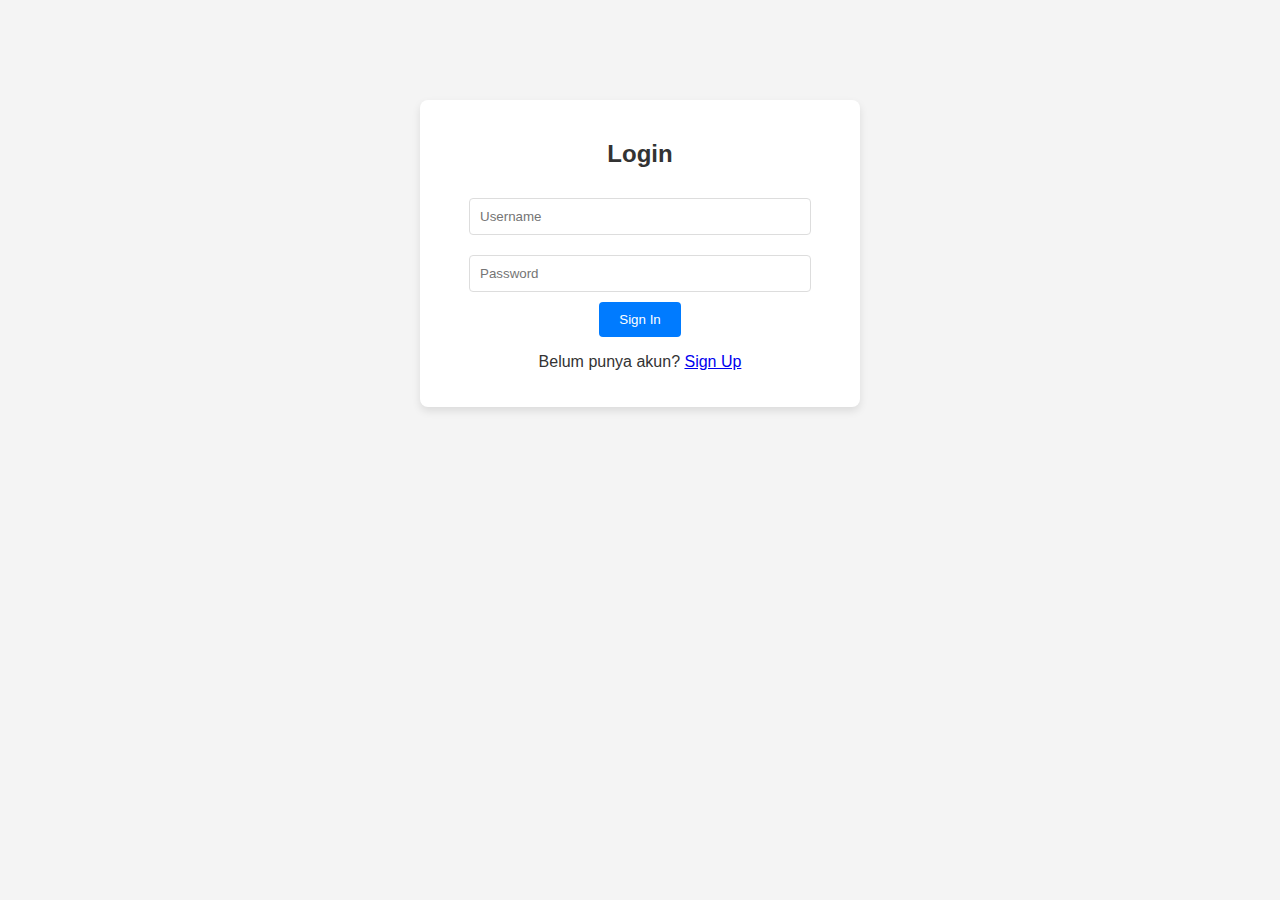
<file: index.html>
<!DOCTYPE html>
<html lang="en">
<head>
  <meta charset="UTF-8">
  <meta name="viewport" content="width=device-width, initial-scale=1.0">
  <title>Todo App</title>
  <link rel="stylesheet" href="style.css">
</head>
<body>
  <!-- Halaman Sign In -->
  <div id="sign-in" class="page active">
    <div class="container">
      <h2>Login</h2>
      <input type="text" id="sign-in-username" placeholder="Username">
      <input type="password" id="sign-in-password" placeholder="Password">
      <button onclick="goToHome()">Sign In</button>
      <p>Belum punya akun? <a href="#" onclick="goToSignUp()">Sign Up</a></p>
    </div>
  </div>

  <!-- Halaman Sign Up -->
  <div id="sign-up" class="page">
    <div class="container">
      <h2>Sign Up</h2>
      <input type="text" id="sign-up-username" placeholder="Username">
      <input type="password" id="sign-up-password" placeholder="Password">
      <button onclick="goToHome()">Sign Up</button>
      <p>Sudah punya akun? <a href="#" onclick="goToSignIn()">Sign In</a></p>
    </div>
  </div>

  <!-- Halaman Home -->
  <div id="home" class="page">
    <div class="container">
      <h2>Home</h2>
      <p>Selamat datang! Klik tombol di bawah untuk masuk ke Todo List.</p>
      <button onclick="goToTodo()">Go to Todo List</button>
    </div>
  </div>

  <!-- Halaman Todo -->
  <div id="todo" class="page">
    <div class="container">
      <h2>Todo List</h2>
      <div class="todo-header">
        <input type="text" id="new-todo-input" placeholder="Add a new todo...">
        <button onclick="addTodo()">Add</button>
      </div>
      <div id="todo-list" class="todo-list"></div>
      <footer>&copy; 2024</footer>
    </div>
  </div>

  <script src="script.js"></script>
</body>
</html>
</file>
<file: style.css>
/* General Styling */
body {
    font-family: Arial, sans-serif;
    margin: 0;
    padding: 0;
    background-color: #f4f4f4;
    color: #333;
  }
  
  .container {
    max-width: 400px;
    margin: 100px auto;
    padding: 20px;
    background: white;
    box-shadow: 0 4px 8px rgba(0, 0, 0, 0.1);
    border-radius: 8px;
    text-align: center;
  }
  
  .container input,
  .todo-header input {
    width: 80%;
    padding: 10px;
    margin: 10px 0;
    border: 1px solid #ddd;
    border-radius: 4px;
  }
  
  .container button,
  .todo-header button {
    padding: 10px 20px;
    background-color: #007bff;
    color: white;
    border: none;
    border-radius: 4px;
    cursor: pointer;
  }
  
  .container button:hover,
  .todo-header button:hover {
    background-color: #0056b3;
  }
  
  .page {
    display: none;
  }
  
  .page.active {
    display: block;
  }
  
  /* Todo List Styling */
  .todo-header {
    display: flex;
    justify-content: space-between;
    align-items: center;
  }
  
  .todo-list {
    margin-top: 20px;
    display: flex;
    flex-direction: column;
    gap: 10px;
  }
  
  .todo-item {
    display: flex;
    justify-content: space-between;
    align-items: center;
    padding: 10px;
    background: #fff;
    border: 1px solid #ddd;
    border-radius: 4px;
    box-shadow: 0 4px 6px rgba(0, 0, 0, 0.1);
  }
  
  .todo-item input {
    border: none;
    background: none;
    width: 80%;
  }
  
  .todo-item button {
    background-color: #ff4d4d;
    color: white;
    border: none;
    border-radius: 4px;
    padding: 5px 10px;
    cursor: pointer;
  }
  
  .todo-item button:hover {
    background-color: #cc0000;
  }
  
  footer {
    margin-top: 20px;
    text-align: center;
    font-size: 14px;
  }
</file>
